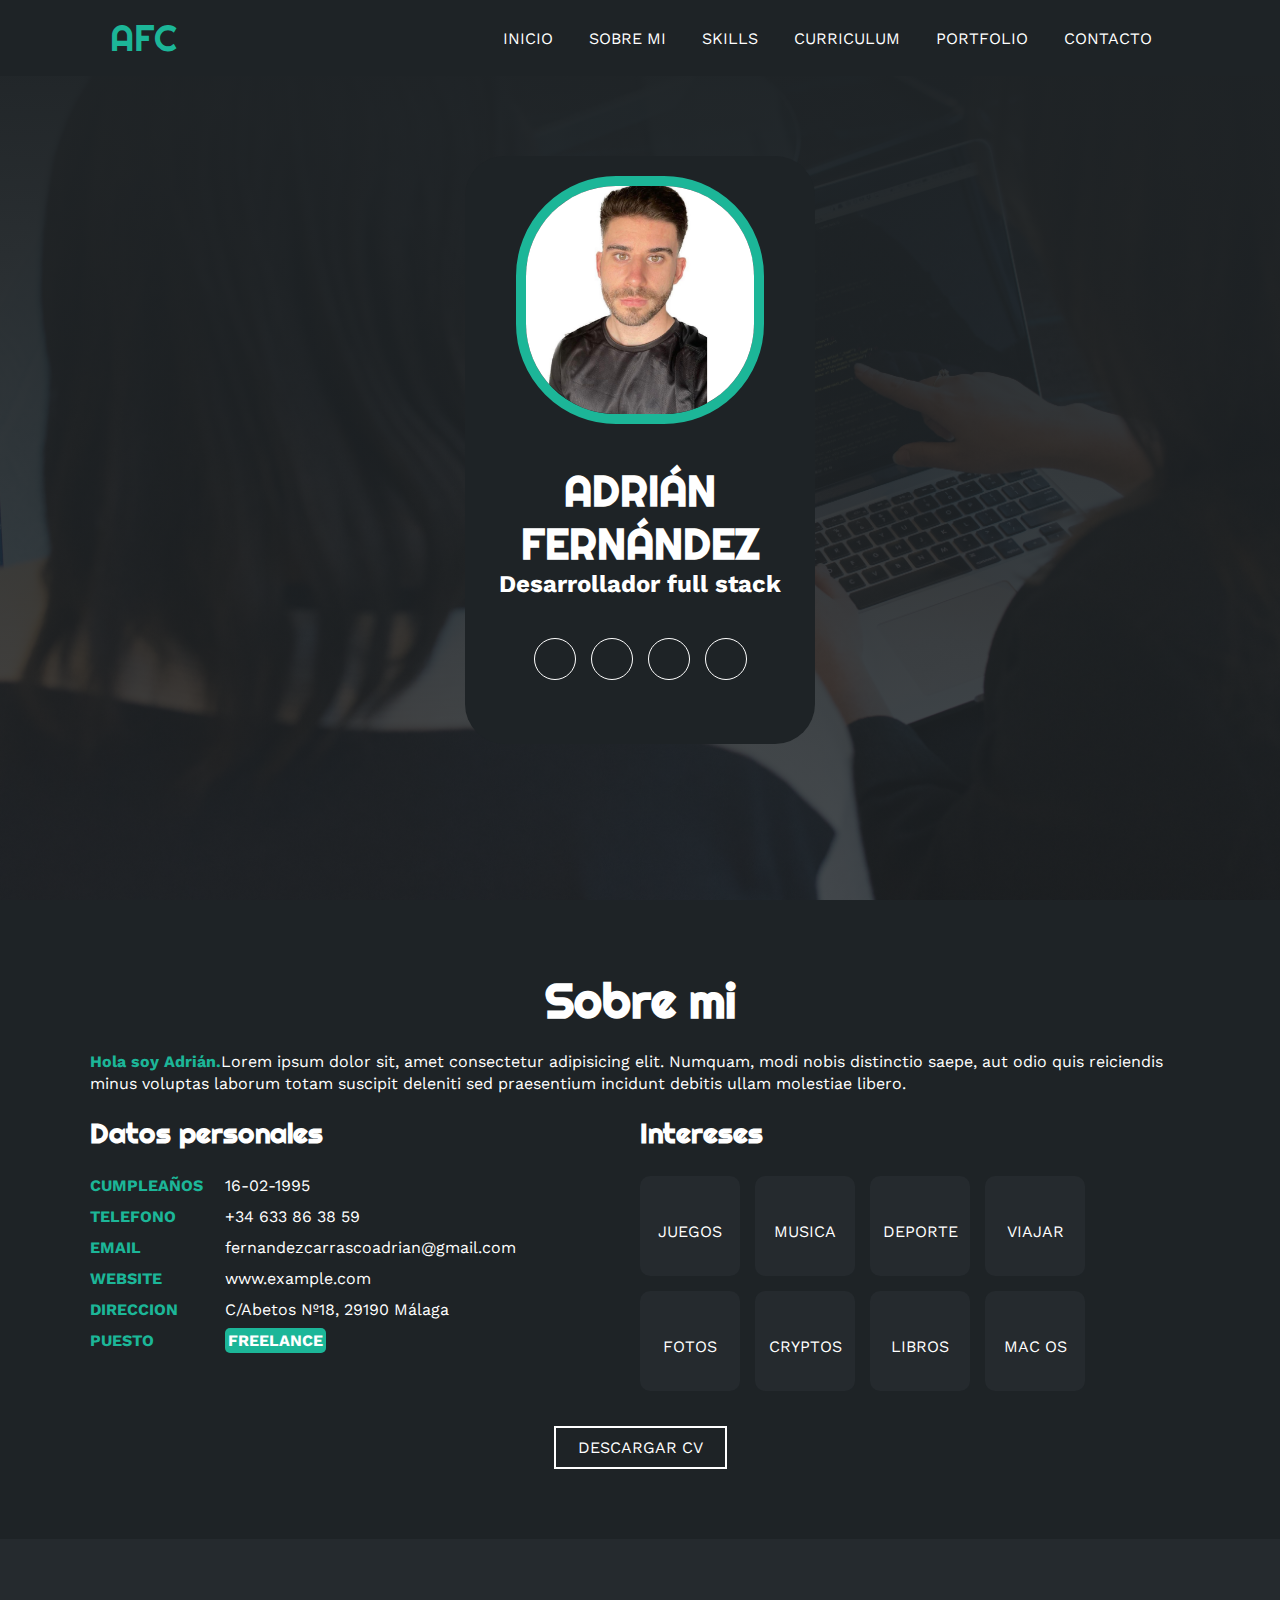
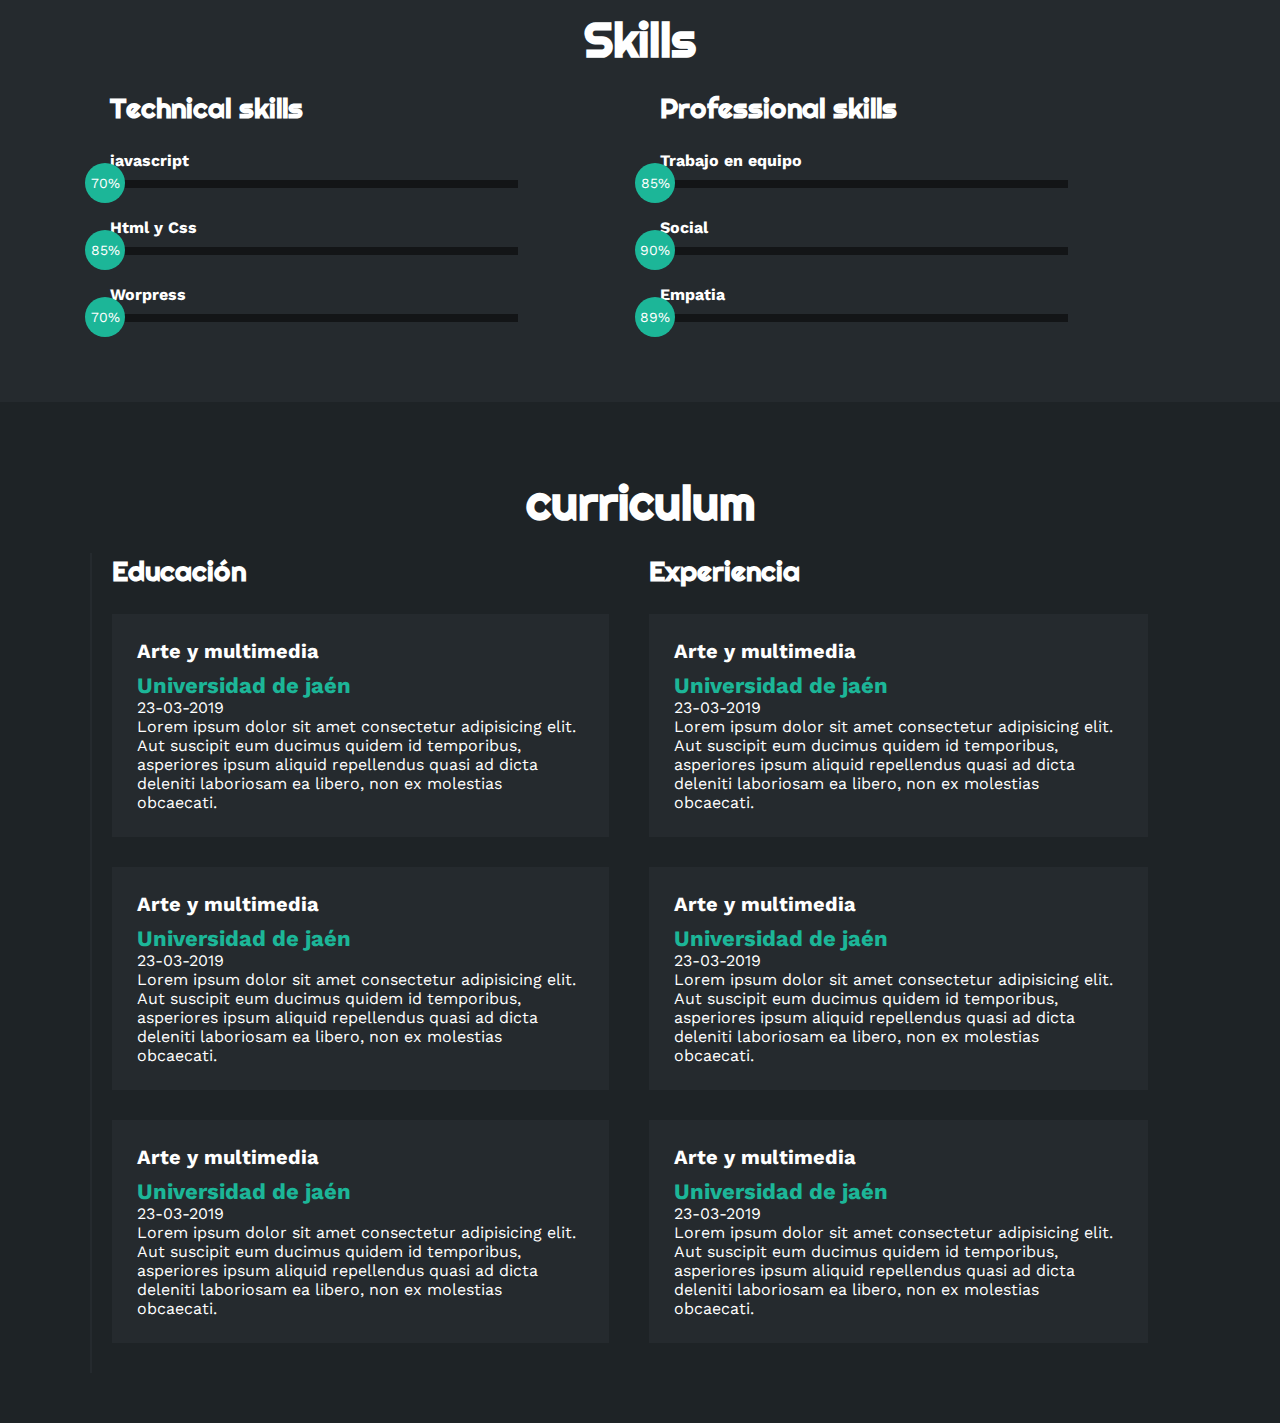
<file: index.html>
<!DOCTYPE html>
<html lang="es">

<head>
    <meta charset="UTF-8" />
    <meta name="viewport" content="width=device-width, initial-scale=1.0" />
    <title>Portfolio Adrián Fernández Carrasco 2023</title>
    <link rel="stylesheet" href="../CSS/style.css" />
    <link rel="stylesheet" href="https://cdnjs.cloudflare.com/ajax/libs/font-awesome/6.4.2/css/all.min.css"
        integrity="sha512-z3gLpd7yknf1YoNbCzqRKc4qyor8gaKU1qmn+CShxbuBusANI9QpRohGBreCFkKxLhei6S9CQXFEbbKuqLg0DA=="
        crossorigin="anonymous" referrerpolicy="no-referrer" />
</head>

<body>
    <!-- MENU ENCABEZADO-->
    <div class="contenedor-header">
        <header>
            <div class="logo">
                <a href="#">AFC</a>
            </div>

            <nav id="nav">
                <ul>
                    <li><a href="#inicio">INICIO</a></li>
                    <li><a href="#sobremi">SOBRE MI</a></li>
                    <li><a href="#skills">SKILLS</a></li>
                    <li><a href="#curriculum">CURRICULUM</a></li>
                    <li><a href="#portfolio">PORTFOLIO</a></li>
                    <li><a href="#contacto">CONTACTO</a></li>
                </ul>
            </nav>
            <div class="nav-responsive">
                <i class="fa-solid fa-bars"></i>
            </div>
        </header>
    </div>
    <!-- SECCION INICIO-->
    <section id="inicio" class="inicio">
        <div class="contenido-banner">
            <div class="contenedor-img">
                <img src="../IMG/PHOTO-2023-07-02-21-40-05.jpg" alt="">
            </div>
            <h1>ADRIÁN FERNÁNDEZ</h1>
            <h2>Desarrollador full stack</h2>
            <div class="redes">
                <a href="https://github.com/Fdezcarr"><i class="fa-brands fa-github"></i></a>
                <a href="https://www.linkedin.com/in/adrian-fernandez-carrasco/"><i class="fa-brands fa-linkedin"></i></a>
                <a href="#"><i class="fa-brands fa-twitter"></i></a>
                <a href="#"><i class="fa-brands fa-instagram"></i></a>
            </div>
        </div>
    </section>
    <!-- SECCION SOBRE MI-->
    <section id="sobremi" class="sobremi">
        <div class="contenido-seccion">
            <h2>Sobre mi</h2>
            <p><span>Hola soy Adrián.</span>Lorem ipsum dolor sit, amet consectetur adipisicing elit. Numquam, modi
                nobis distinctio saepe, aut odio quis reiciendis minus voluptas laborum totam suscipit deleniti sed
                praesentium incidunt debitis ullam molestiae libero.</p>

            <div class="fila">
                <!-- DATOS PERSONALES-->
                <div class="col">
                    <h3>Datos personales</h3>
                    <ul>
                        <li>
                            <strong>CUMPLEAÑOS</strong>
                            16-02-1995
                        </li>
                        <li>
                            <strong>TELEFONO</strong>
                            +34 633 86 38 59
                        </li>
                        <li>
                            <strong>EMAIL</strong>
                            fernandezcarrascoadrian@gmail.com
                        </li>
                        <li>
                            <strong>WEBSITE</strong>
                            www.example.com
                        </li>
                        <li>
                            <strong>DIRECCION</strong>
                            C/Abetos Nº18, 29190 Málaga
                        </li>
                        <li>
                            <strong>PUESTO</strong>
                            <span>FREELANCE</span>
                        </li>
                    </ul>
                </div>
                <!-- INTERESES-->
                <div class="col">
                    <h3>Intereses</h3>
                    <div class="contenedor-intereses">
                        <div class="interes">
                            <i class="fa-solid fa-gamepad"></i>
                            <span>JUEGOS</span>
                        </div>
                        <div class="interes">
                            <i class="fa-solid fa-headphones"></i>
                            <span>MUSICA</span>
                        </div>
                        <div class="interes">
                            <i class="fa-solid fa-heart"></i>
                            <span>DEPORTE</span>
                        </div>
                        <div class="interes">
                            <i class="fa-solid fa-plane"></i>
                            <span>VIAJAR</span>
                        </div>
                        <div class="interes">
                            <i class="fa-solid fa-camera"></i>
                            <span>FOTOS</span>
                        </div>
                        <div class="interes">
                            <i class="fa-brands fa-btc"></i>
                            <span>CRYPTOS</span>
                        </div>
                        <div class="interes">
                            <i class="fa-solid fa-book"></i>
                            <span>LIBROS</span>
                        </div>
                        <div class="interes">
                            <i class="fa-brands fa-apple"></i>
                            <span>MAC OS</span>
                        </div>
                    </div>
                </div>
            </div>
            <a href="../DOWNLOADS/Documento%20PDF.pdf" download="CV-AFC-2023">
                <button>
                    DESCARGAR CV <i class="fa-solid fa-download"></i>
                    <span class="overlay"></span>
                </button>
            </a>
            
        </div>
    </section>
    <!-- PROGRAM SKILLS-->
    <section id="skills" class="skills">
        <div class="contenido-seccion">
            <h2>Skills</h2>
            <div class="fila">
                <!-- program skill-->
            <div class="col">
                <h3>Technical skills</h3>
                <div class="skill">
                    <span>javascript</span>
                    <div class="barra-skill">
                        <div class="progreso javascript">
                            <span>70%</span>
                   
                        </div>  
                    </div> 
                </div> 
                <div class="skill">
                    <span>Html y Css</span>
                    <div class="barra-skill">
                        <div class="progreso htmlYCss">
                            <span>85%</span>
                   
                        </div>  
                    </div> 
                </div> 
                <div class="skill">
                    <span>Worpress</span>
                    <div class="barra-skill">
                        <div class="progreso wordpress">
                            <span>70%</span>
                   
                        </div>  
                    </div> 
                </div> 
            </div>
                 <!-- professional skills-->
                 <div class="col">
                    <h3>Professional skills</h3>
                    <div class="skill">
                        <span>Trabajo en equipo</span>
                        <div class="barra-skill">
                            <div class="progreso TrabajoEquipo">
                                <span>85%</span>
                       
                            </div>  
                        </div> 
                    </div> 
                    <div class="skill">
                        <span>Social</span>
                        <div class="barra-skill">
                            <div class="progreso social">
                                <span>90%</span>
                       
                            </div>  
                        </div> 
                    </div> 
                    <div class="skill">
                        <span>Empatia</span>
                        <div class="barra-skill">
                            <div class="progreso empatia">
                                <span>89%</span>
                       
                            </div>  
                        </div> 
                    </div> 
                </div>
    </section>
    <!-- PROGRAM CURRICULUM-->
    <section id="curriculum" class="curriculum">
        <div class="contenido-seccion">
            <h2>curriculum</h2>
            <div class="fila">
                <div class="col izquierda">
                    <h3>Educación</h3>
                    <div class="item izq">
                        <h4>Arte y multimedia</h4>
                        <span class="casa">Universidad de jaén</span>
                        <span class="fecha">23-03-2019</span>
                        <p>Lorem ipsum dolor sit amet consectetur adipisicing elit. Aut suscipit eum ducimus quidem id temporibus, asperiores ipsum aliquid repellendus quasi ad dicta deleniti laboriosam ea libero, non ex molestias obcaecati.</p>
                        <div class="conectori">
                            <div class="circuloi"></div>
                        </div>
                       
                    </div>
                    <div class="item izq">
                        <h4>Arte y multimedia</h4>
                        <span class="casa">Universidad de jaén</span>
                        <span class="fecha">23-03-2019</span>
                        <p>Lorem ipsum dolor sit amet consectetur adipisicing elit. Aut suscipit eum ducimus quidem id temporibus, asperiores ipsum aliquid repellendus quasi ad dicta deleniti laboriosam ea libero, non ex molestias obcaecati.</p>
                        <div class="conectori">
                            <div class="circuloi"></div>
                        </div>
                       
                    </div>
                    <div class="item izq">
                        <h4>Arte y multimedia</h4>
                        <span class="casa">Universidad de jaén</span>
                        <span class="fecha">23-03-2019</span>
                        <p>Lorem ipsum dolor sit amet consectetur adipisicing elit. Aut suscipit eum ducimus quidem id temporibus, asperiores ipsum aliquid repellendus quasi ad dicta deleniti laboriosam ea libero, non ex molestias obcaecati.</p>
                        <div class="conectori">
                            <div class="circuloi"></div>
                        </div>
                       
                    </div>
                    
                </div>
                <div class="col derecha">
                    <h3>Experiencia</h3>
                    <div class="item der">
                        <h4>Arte y multimedia</h4>
                        <span class="casa">Universidad de jaén</span>
                        <span class="fecha">23-03-2019</span>
                        <p>Lorem ipsum dolor sit amet consectetur adipisicing elit. Aut suscipit eum ducimus quidem id temporibus, asperiores ipsum aliquid repellendus quasi ad dicta deleniti laboriosam ea libero, non ex molestias obcaecati.</p>
                        <div class="conectord">
                            <div class="circulod"></div>
                        </div>
                    </div>
                    <div class="item der">
                        <h4>Arte y multimedia</h4>
                        <span class="casa">Universidad de jaén</span>
                        <span class="fecha">23-03-2019</span>
                        <p>Lorem ipsum dolor sit amet consectetur adipisicing elit. Aut suscipit eum ducimus quidem id temporibus, asperiores ipsum aliquid repellendus quasi ad dicta deleniti laboriosam ea libero, non ex molestias obcaecati.</p>
                        <div class="conectord">
                            <div class="circulod"></div>
                        </div>
                    </div>
                    <div class="item der">
                        <h4>Arte y multimedia</h4>
                        <span class="casa">Universidad de jaén</span>
                        <span class="fecha">23-03-2019</span>
                        <p>Lorem ipsum dolor sit amet consectetur adipisicing elit. Aut suscipit eum ducimus quidem id temporibus, asperiores ipsum aliquid repellendus quasi ad dicta deleniti laboriosam ea libero, non ex molestias obcaecati.</p>
                        <div class="conectord">
                            <div class="circulod"></div>
                        </div>
                    </div>  
                    </div>
                </div>
            </div>
        </div>
    </section>


</body>

</html>
</file>
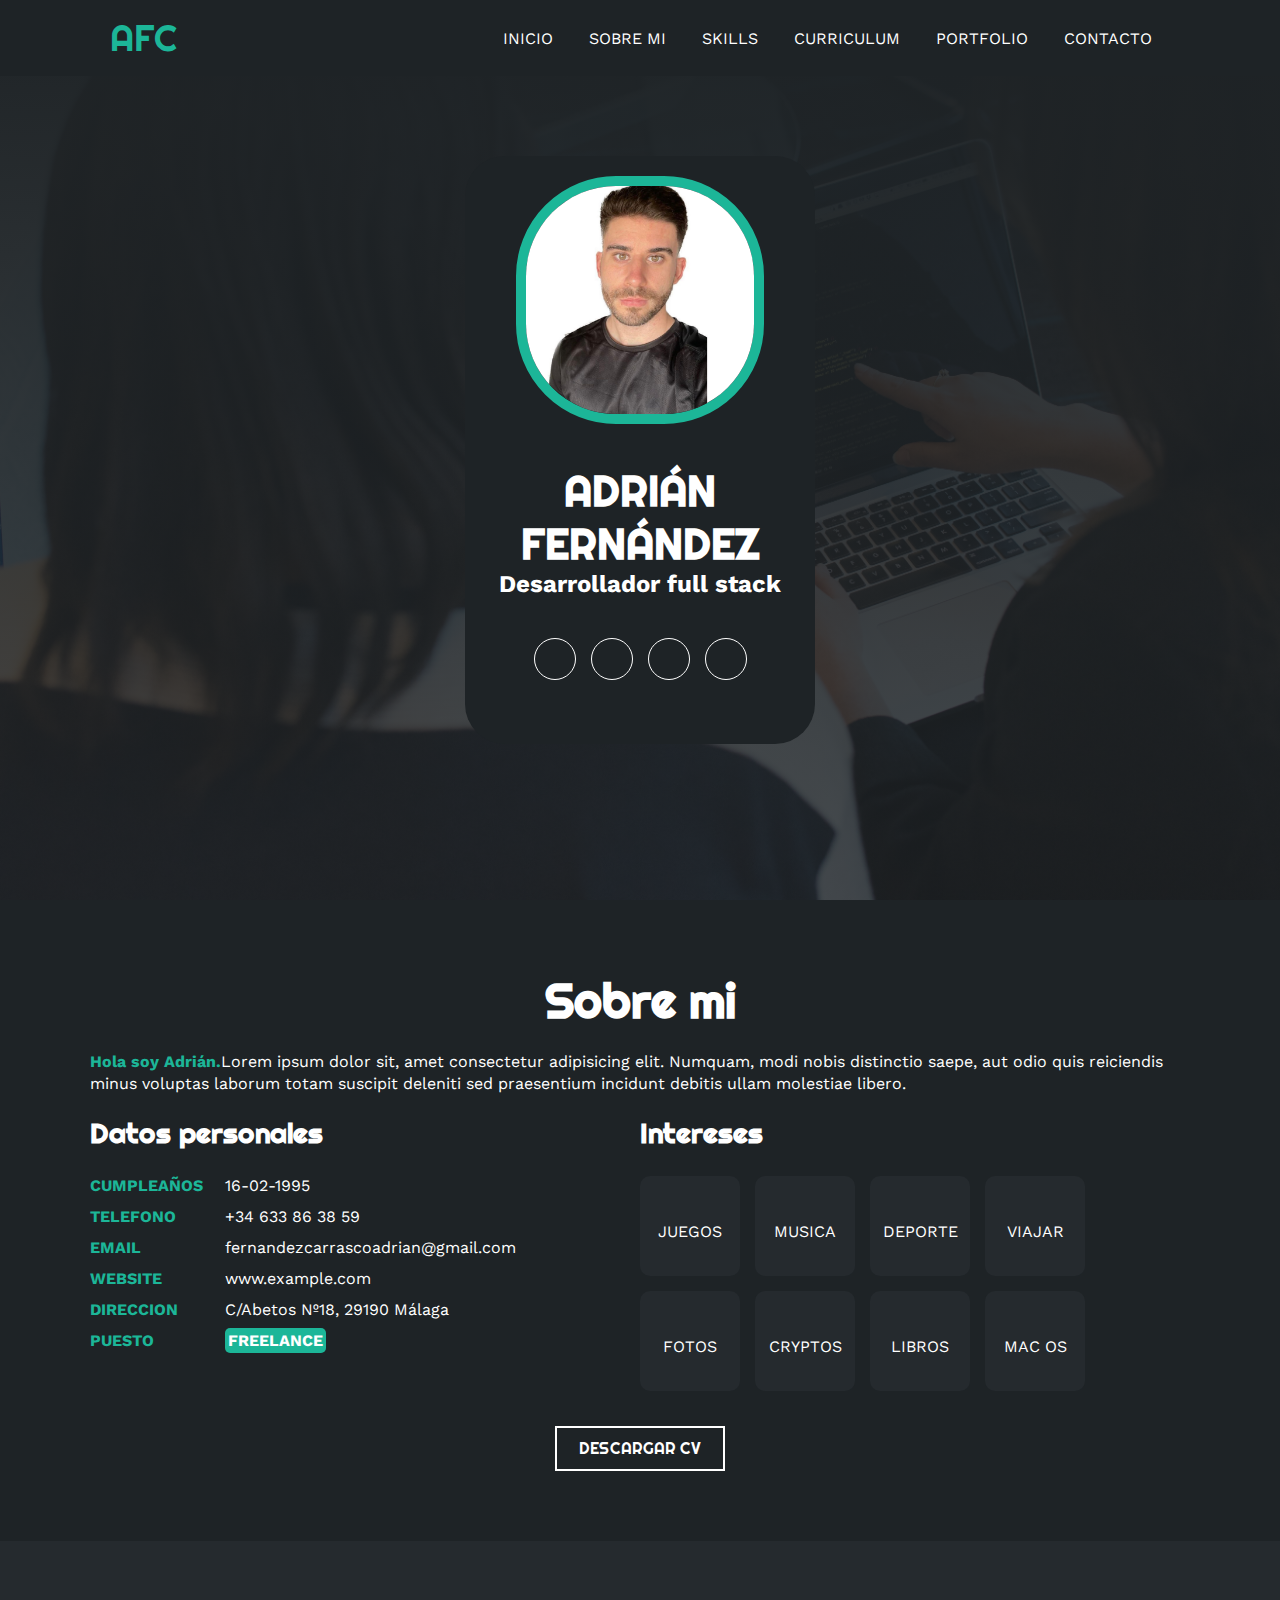
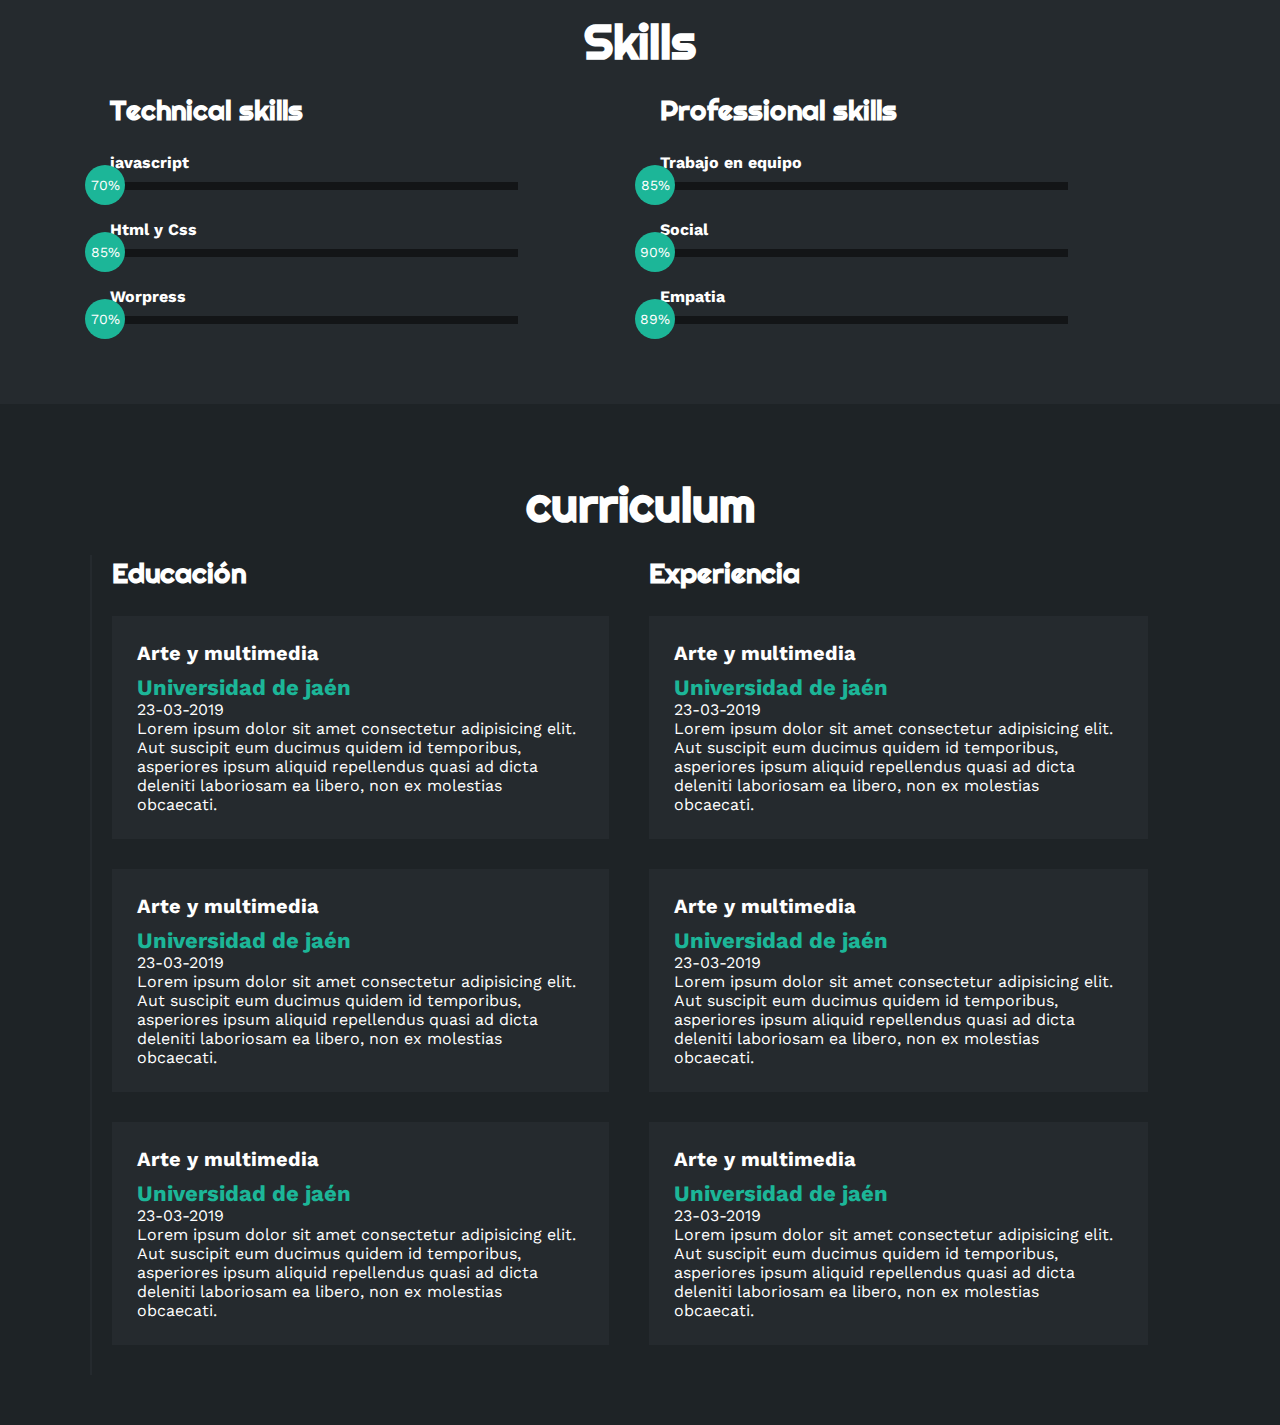
<file: HTML/index.html>
<!DOCTYPE html>
<html lang="es">

<head>
    <meta charset="UTF-8" />
    <meta name="viewport" content="width=device-width, initial-scale=1.0" />
    <title>Portfolio Adrián Fernández Carrasco 2023</title>
    <link rel="stylesheet" href="../CSS/style.css" />
    <link rel="stylesheet" href="https://cdnjs.cloudflare.com/ajax/libs/font-awesome/6.4.2/css/all.min.css"
        integrity="sha512-z3gLpd7yknf1YoNbCzqRKc4qyor8gaKU1qmn+CShxbuBusANI9QpRohGBreCFkKxLhei6S9CQXFEbbKuqLg0DA=="
        crossorigin="anonymous" referrerpolicy="no-referrer" />
</head>

<body>
    <!-- MENU ENCABEZADO-->
    <div class="contenedor-header">
        <header>
            <div class="logo">
                <a href="#">AFC</a>
            </div>

            <nav id="nav">
                <ul>
                    <li><a href="#inicio">INICIO</a></li>
                    <li><a href="#sobremi">SOBRE MI</a></li>
                    <li><a href="#skills">SKILLS</a></li>
                    <li><a href="#curriculum">CURRICULUM</a></li>
                    <li><a href="#portfolio">PORTFOLIO</a></li>
                    <li><a href="#contacto">CONTACTO</a></li>
                </ul>
            </nav>
            <div class="nav-responsive">
                <i class="fa-solid fa-bars"></i>
            </div>
        </header>
    </div>
    <!-- SECCION INICIO-->
    <section id="inicio" class="inicio">
        <div class="contenido-banner">
            <div class="contenedor-img">
                <img src="../IMG/PHOTO-2023-07-02-21-40-05.jpg" alt="">
            </div>
            <h1>ADRIÁN FERNÁNDEZ</h1>
            <h2>Desarrollador full stack</h2>
            <div class="redes">
                <a href="#"><i class="fa-brands fa-github"></i></a>
                <a href="#"><i class="fa-brands fa-linkedin"></i></a>
                <a href="#"><i class="fa-brands fa-twitter"></i></a>
                <a href="#"><i class="fa-brands fa-instagram"></i></a>
            </div>
        </div>
    </section>
    <!-- SECCION SOBRE MI-->
    <section id="sobremi" class="sobremi">
        <div class="contenido-seccion">
            <h2>Sobre mi</h2>
            <p><span>Hola soy Adrián.</span>Lorem ipsum dolor sit, amet consectetur adipisicing elit. Numquam, modi
                nobis distinctio saepe, aut odio quis reiciendis minus voluptas laborum totam suscipit deleniti sed
                praesentium incidunt debitis ullam molestiae libero.</p>

            <div class="fila">
                <!-- DATOS PERSONALES-->
                <div class="col">
                    <h3>Datos personales</h3>
                    <ul>
                        <li>
                            <strong>CUMPLEAÑOS</strong>
                            16-02-1995
                        </li>
                        <li>
                            <strong>TELEFONO</strong>
                            +34 633 86 38 59
                        </li>
                        <li>
                            <strong>EMAIL</strong>
                            fernandezcarrascoadrian@gmail.com
                        </li>
                        <li>
                            <strong>WEBSITE</strong>
                            www.example.com
                        </li>
                        <li>
                            <strong>DIRECCION</strong>
                            C/Abetos Nº18, 29190 Málaga
                        </li>
                        <li>
                            <strong>PUESTO</strong>
                            <span>FREELANCE</span>
                        </li>
                    </ul>
                </div>
                <!-- INTERESES-->
                <div class="col">
                    <h3>Intereses</h3>
                    <div class="contenedor-intereses">
                        <div class="interes">
                            <i class="fa-solid fa-gamepad"></i>
                            <span>JUEGOS</span>
                        </div>
                        <div class="interes">
                            <i class="fa-solid fa-headphones"></i>
                            <span>MUSICA</span>
                        </div>
                        <div class="interes">
                            <i class="fa-solid fa-heart"></i>
                            <span>DEPORTE</span>
                        </div>
                        <div class="interes">
                            <i class="fa-solid fa-plane"></i>
                            <span>VIAJAR</span>
                        </div>
                        <div class="interes">
                            <i class="fa-solid fa-camera"></i>
                            <span>FOTOS</span>
                        </div>
                        <div class="interes">
                            <i class="fa-brands fa-btc"></i>
                            <span>CRYPTOS</span>
                        </div>
                        <div class="interes">
                            <i class="fa-solid fa-book"></i>
                            <span>LIBROS</span>
                        </div>
                        <div class="interes">
                            <i class="fa-brands fa-apple"></i>
                            <span>MAC OS</span>
                        </div>
                    </div>
                </div>
            </div>
            <button>
                <a href="../DOWNLOADS/Documento PDF.pdf" download="CV-AFC-2023">
                DESCARGAR CV <i class="fa-solid fa-download"></i>
                <span class="overlay"></span>
            </button>
        </div>
    </section>
    <!-- PROGRAM SKILLS-->
    <section id="skills" class="skills">
        <div class="contenido-seccion">
            <h2>Skills</h2>
            <div class="fila">
                <!-- program skill-->
            <div class="col">
                <h3>Technical skills</h3>
                <div class="skill">
                    <span>javascript</span>
                    <div class="barra-skill">
                        <div class="progreso javascript">
                            <span>70%</span>
                   
                        </div>  
                    </div> 
                </div> 
                <div class="skill">
                    <span>Html y Css</span>
                    <div class="barra-skill">
                        <div class="progreso htmlYCss">
                            <span>85%</span>
                   
                        </div>  
                    </div> 
                </div> 
                <div class="skill">
                    <span>Worpress</span>
                    <div class="barra-skill">
                        <div class="progreso wordpress">
                            <span>70%</span>
                   
                        </div>  
                    </div> 
                </div> 
            </div>
                 <!-- professional skills-->
                 <div class="col">
                    <h3>Professional skills</h3>
                    <div class="skill">
                        <span>Trabajo en equipo</span>
                        <div class="barra-skill">
                            <div class="progreso TrabajoEquipo">
                                <span>85%</span>
                       
                            </div>  
                        </div> 
                    </div> 
                    <div class="skill">
                        <span>Social</span>
                        <div class="barra-skill">
                            <div class="progreso social">
                                <span>90%</span>
                       
                            </div>  
                        </div> 
                    </div> 
                    <div class="skill">
                        <span>Empatia</span>
                        <div class="barra-skill">
                            <div class="progreso empatia">
                                <span>89%</span>
                       
                            </div>  
                        </div> 
                    </div> 
                </div>
    </section>
    <!-- PROGRAM CURRICULUM-->
    <section id="curriculum" class="curriculum">
        <div class="contenido-seccion">
            <h2>curriculum</h2>
            <div class="fila">
                <div class="col izquierda">
                    <h3>Educación</h3>
                    <div class="item izq">
                        <h4>Arte y multimedia</h4>
                        <span class="casa">Universidad de jaén</span>
                        <span class="fecha">23-03-2019</span>
                        <p>Lorem ipsum dolor sit amet consectetur adipisicing elit. Aut suscipit eum ducimus quidem id temporibus, asperiores ipsum aliquid repellendus quasi ad dicta deleniti laboriosam ea libero, non ex molestias obcaecati.</p>
                        <div class="conectori">
                            <div class="circuloi"></div>
                        </div>
                       
                    </div>
                    <div class="item izq">
                        <h4>Arte y multimedia</h4>
                        <span class="casa">Universidad de jaén</span>
                        <span class="fecha">23-03-2019</span>
                        <p>Lorem ipsum dolor sit amet consectetur adipisicing elit. Aut suscipit eum ducimus quidem id temporibus, asperiores ipsum aliquid repellendus quasi ad dicta deleniti laboriosam ea libero, non ex molestias obcaecati.</p>
                        <div class="conectori">
                            <div class="circuloi"></div>
                        </div>
                       
                    </div>
                    <div class="item izq">
                        <h4>Arte y multimedia</h4>
                        <span class="casa">Universidad de jaén</span>
                        <span class="fecha">23-03-2019</span>
                        <p>Lorem ipsum dolor sit amet consectetur adipisicing elit. Aut suscipit eum ducimus quidem id temporibus, asperiores ipsum aliquid repellendus quasi ad dicta deleniti laboriosam ea libero, non ex molestias obcaecati.</p>
                        <div class="conectori">
                            <div class="circuloi"></div>
                        </div>
                       
                    </div>
                    
                </div>
                <div class="col derecha">
                    <h3>Experiencia</h3>
                    <div class="item der">
                        <h4>Arte y multimedia</h4>
                        <span class="casa">Universidad de jaén</span>
                        <span class="fecha">23-03-2019</span>
                        <p>Lorem ipsum dolor sit amet consectetur adipisicing elit. Aut suscipit eum ducimus quidem id temporibus, asperiores ipsum aliquid repellendus quasi ad dicta deleniti laboriosam ea libero, non ex molestias obcaecati.</p>
                        <div class="conectori">
                            <div class="circuloi"></div>
                        </div>
                       
                    </div>
                    <div class="item izq">
                        <h4>Arte y multimedia</h4>
                        <span class="casa">Universidad de jaén</span>
                        <span class="fecha">23-03-2019</span>
                        <p>Lorem ipsum dolor sit amet consectetur adipisicing elit. Aut suscipit eum ducimus quidem id temporibus, asperiores ipsum aliquid repellendus quasi ad dicta deleniti laboriosam ea libero, non ex molestias obcaecati.</p>
                        <div class="conectori">
                            <div class="circuloi"></div>
                        </div>
                       
                    </div>
                    <div class="item izq">
                        <h4>Arte y multimedia</h4>
                        <span class="casa">Universidad de jaén</span>
                        <span class="fecha">23-03-2019</span>
                        <p>Lorem ipsum dolor sit amet consectetur adipisicing elit. Aut suscipit eum ducimus quidem id temporibus, asperiores ipsum aliquid repellendus quasi ad dicta deleniti laboriosam ea libero, non ex molestias obcaecati.</p>
                        <div class="conectori">
                            <div class="circuloi"></div>
                        </div>
                       
                    </div>
                    
                </div>
            </div>
        </div>
    </section>


</body>

</html>
</file>
<file: CSS/style.css>
@import url("https://fonts.googleapis.com/css2?family=Righteous&family=Work+Sans:wght@100;300;400;600;800&display=swap");

* {
  box-sizing: border-box;
  font-family: "Work Sans";
  margin: 0;
  padding: 0;
  text-decoration: none;
}

html {
  /*me permite deslizar cuando hago click en los links del menu*/
  scroll-behavior: smooth;
}

/* MENU */

.contenedor-header {
  background-color: #1e2326;
  position: fixed;
  width: 100%;
  top: 0;
  left: 0;
  z-index: 99;
}

.contenedor-header header {
  max-width: 1100px;
  margin: auto;
  display: flex;
  justify-content: space-between;
  align-items: center;
  padding: 15px 20px;
}

.contenedor-header .logo a {
  font-family: "Righteous";
  font-size: 36px;
  color: #1cb698;
  text-decoration: none;
}

.contenedor-header header ul {
  display: flex;
  list-style: none;
}

.contenedor-header header nav ul li a {
  text-align: none;
  color: #fff;
  margin: 0 15px;
  padding: 3px;
  transition: 0.5s;
  text-decoration: none;
}

.contenedor-header header nav ul li a:hover {
  color: #1cb698;
}

.nav-responsive {
  background-color: #1cb698;
  color: #fff;
  padding: 5px 10px;
  border-radius: 5px;
  cursor: pointer;
  display: none;
}

/* SECCION I N I C I O */

.inicio {
  background: linear-gradient(
      to top,
      rgba(30, 35, 38, 0.8),
      rgba(30, 35, 38, 1)
    ),
    url(../IMG/fondo.jpg);

  background-size: cover;
  height: 100vh;
  color: #fff;
  display: flex;
  align-items: center;
}

.inicio .contenido-banner {
  padding: 20px;
  background-color: #1e2326;
  max-width: 350px;
  margin: auto;
  text-align: center;
  border-radius: 40px;
}

.inicio .contenido-banner img {
  margin-top: 40px;
  border: 10px solid #1cb698;
  display: block;
  width: 80%;
  margin: auto;
  border-radius: 100px;
}

.inicio .contenido-banner h1 {
  margin-top: 40px;
  font-size: 42px;
  font-family: "Righteous";
}

.inicio .contenido-banner .redes a {
  color: #fff;
  display: inline-block;
  text-decoration: none;
  border: 1px solid #fff;
  border-radius: 100%;
  width: 42px;
  height: 42px;
  line-height: 42px;
  margin: 40px 5px;
  font-size: 20px;
  transition: 0.3s;
}
.inicio .contenido-banner .redes a:hover {
  background-color: #1cb698;
}

/* SECCION sobremi*/

.sobremi {
  background-color: #1e2326;
  color: #fff;
  padding: 50px 20px;
}

.sobremi .contenido-seccion {
  max-width: 1100px;
  margin: auto;
}

.sobremi h2 {
  font-size: 48px;
  font-family: "Righteous";
  text-align: center;
  padding: 20px 0;
}

.sobremi .contenido-seccion p {
  font: 18px;
  line-height: 22px;
  margin-bottom: 20px;
}

.sobremi .contenido-seccion p {
  font: 18px;
  line-height: 22px;
  margin-bottom: 20px;
}

.sobremi .contenido-seccion p span {
  color: #1cb698;
  font-weight: bold;
}

.sobremi .fila {
  display: flex;
}

.sobremi .fila .col {
  width: 50%;
}

.sobremi .fila .col h3 {
  font-size: 28px;
  font-family: "Righteous";
  margin-bottom: 25px;
}

.sobremi .fila .col ul {
  list-style: none;
}

.sobremi .fila .col ul li {
  margin: 12px 0;
}

.sobremi .fila .col ul li strong {
  display: inline-block;
  color: #1cb698;
  width: 130px;
}

.sobremi .fila .col ul li span {
  background-color: #1cb698;
  padding: 3px;
  font-weight: bold;
  border-radius: 5px;
}

.sobremi .fila .col .contenedor-intereses {
  display: flex;
  flex-wrap: wrap;
}

.sobremi .fila .col .contenedor-intereses .interes {
  width: 100px;
  height: 100px;
  background-color: #252a2e;
  border-radius: 10px;
  margin: 0 15px 15px 0;
  display: flex;
  flex-direction: column;
  align-items: center;
  justify-content: center;
  transition: 0.3s;
}
.sobremi .fila .col .contenedor-intereses .interes:hover {
  background-color: #1cb698;
}

.sobremi .fila .col .contenedor-intereses .interes i {
  font-size: 30px;
  margin-bottom: 10px;
}

.sobremi button {
  cursor: pointer;
  background-color: transparent;
  border: 2px solid #fff;
  width: fit-content;
  display: block;
  margin: 20px auto;
  padding: 10px 22px;
  font-size: 16px;
  color: #fff;
  position: relative;
  z-index: 10;
}
.sobremi button .overlay {
  position: absolute;
  top: 0;
  left: 0;
  width: 0;
  height: 100%;
  background-color: #1cb698;
  z-index: -1;
  transition: 1s;
}
.sobremi button:hover .overlay {
  width: 100%;
}
.sobremi button a{
  color: white;
  text-decoration: none;
  font-family: 'Righteous';
}

/* SECCION S K I L L S */

.skills {
  background-color: #252a2e;
  color: #fff;
  padding: 50px 20px;
}

.skills .contenido-seccion {
  max-width: 1100px;
  margin: auto;
}

.skills h2 {
  font-size: 48px;
  font-family: "Righteous";
  text-align: center;
  padding: 20px 0;
}

.skills .fila {
  display: flex;
}

.skills .fila .col {
  width: 50%;
  padding: 0 20px;
}

.skills .fila .col h3 {
  font-size: 28px;
  font-family: "Righteous";
  margin-bottom: 25px;
}

.skills .skill > span{
    font-weight: bold;
    display: block;
    margin-bottom: 10px;
}

.skills .skill .barra-skill{
    height: 8px;
    width: 80%;
    position: relative;
    background-color: #131517;
    margin-bottom: 30px;
}

.skills .skill .progreso{
    background-color: #1cb698;
    position: absolute;
    top: 0;
    left: 0;
    height: 8px;
}

.skills .skill .barra-skill span{
    position: absolute;
    height: 40px;
    width: 40px;
    background-color: #1cb698;
    border-radius: 50px;
    line-height: 40px;
    text-align: center;
    top: -17px;
    right: -15px;
    font-size: 14px;

}

/* estas clases se añaden dinamicamente mediante javascript */


.skills .skill .javascript{
    width: 0%;
    animation: 2s javascript forwards;
}

@keyframes javascript {
    0%{width: 0%;}
    100%{width: 75%;}
}

.skills .skill .htmlYCss{
    width: 0%;
    animation: 2s htmlYCss forwards;
}

@keyframes htmlYCss {
    0%{width: 0%;}
    100%{width: 85%;}
}

.skills .skill .wordpress{
    width: 0%;
    animation: 2s wordpress forwards;
}

@keyframes wordpress {
    0%{width: 0%;}
    100%{width: 65%;}
}

.skills .skill .TrabajoEquipo{
    width: 0%;
    animation: 2s TrabajoEquipo forwards;
}

@keyframes TrabajoEquipo {
    0%{width: 0%;}
    100%{width: 85%;}
}

.skills .skill .social{
    width: 0%;
    animation: 2s social forwards;
}

@keyframes social {
    0%{width: 0%;}
    100%{width: 90%;}
}

.skills .skill .empatia{
    width: 0%;
    animation: 2s empatia forwards;
}

@keyframes empatia {
    0%{width: 0%;}
    100%{width: 89%;}
}


/* SECCION C U R R I C U L U N */


.curriculum{
  background-color: #1e2326;
  color: #fff;
  padding: 50px 20px;
}

.curriculum .contenido-seccion{
  max-width: 1100px;
  margin: auto;
}

.curriculum h2{
  font-size: 48px;
  font-family: 'Righteous';
  text-align: center;
  padding: 20px 0;
}

.curriculum .fila{
  display: flex;
}

.curriculum .fila .col{
  width: 49%;
  padding: 0 20px;
}

.curriculum .fila .col h3{
  font-size: 28px;
  font-family: "Righteous";
  margin-bottom: 25px;
}

.curriculum .fila .izquierda{
  border-left: 2px solid #252A2E;
}

.curriculum .fila .derecha{
  border-righ: 2px solid #252A2E;
}

.curriculum .fila .item{
  padding: 25px;
  margin-bottom: 30px;
  background-color: #252A2E;
  position: relative;
}

.curriculum .fila .item h4{ 
  font-size: 20px;
  margin-bottom: 10px;
}

.curriculum .fila .item .casa{
  color: #1cb698;
  font-size: 22px;
  font-weight: bold;
  display: block;
}
</file>
